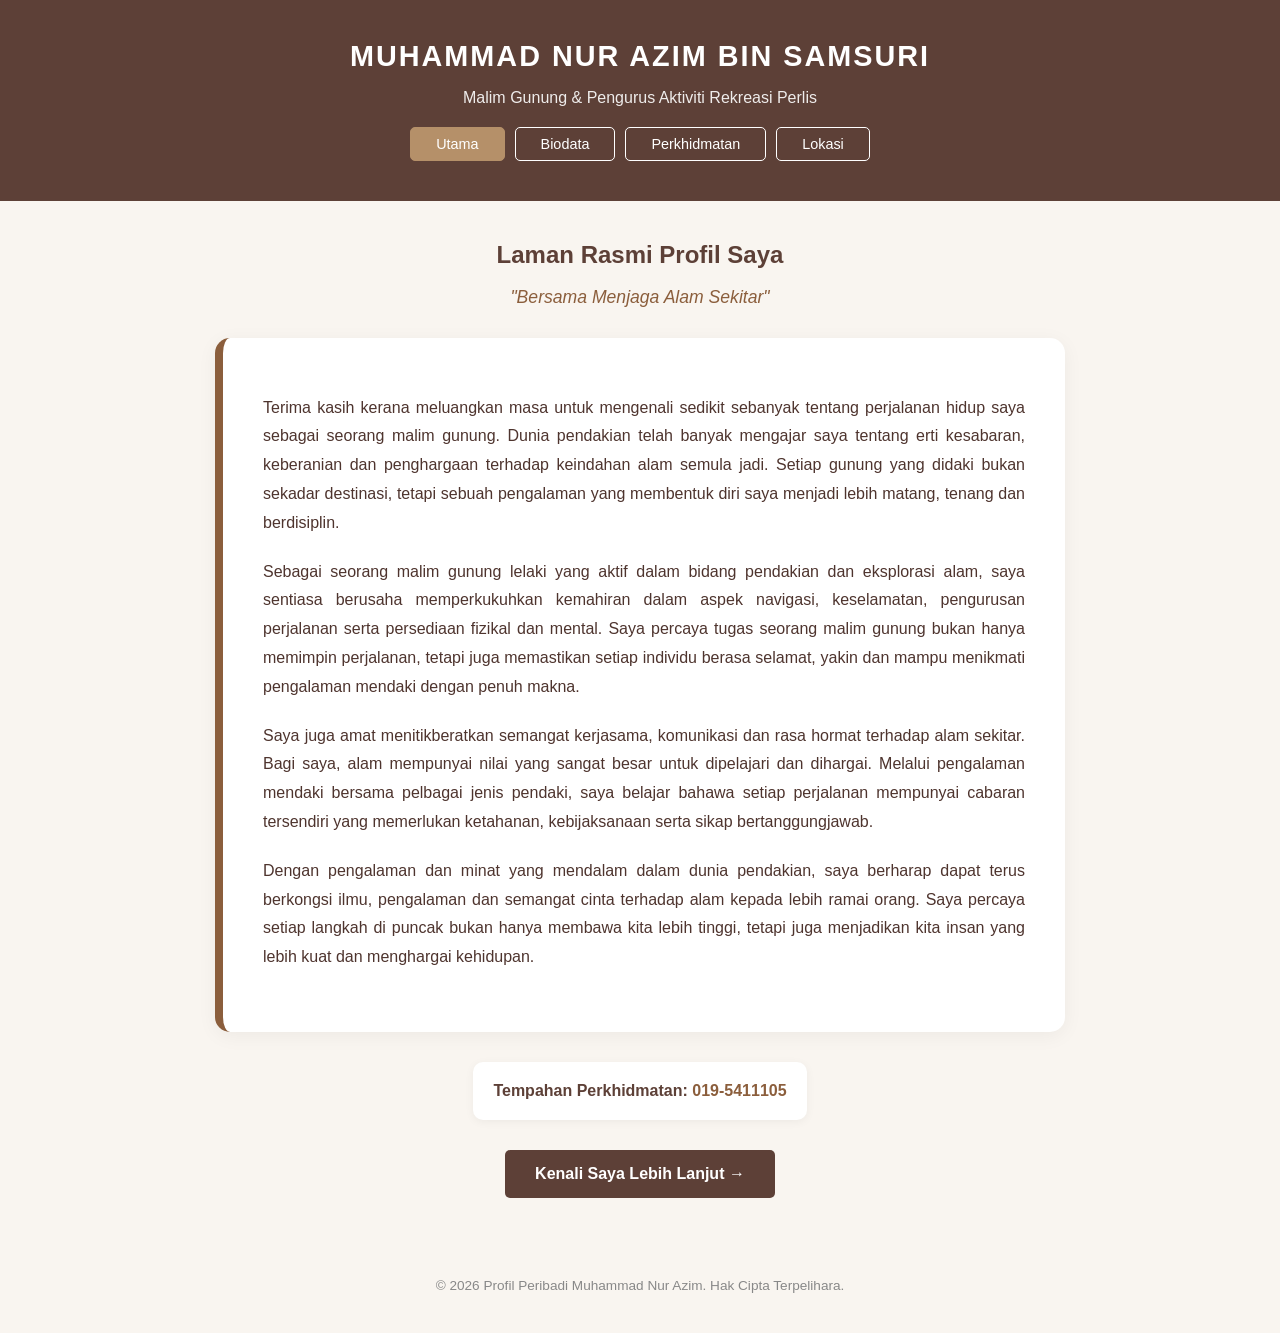
<file: index.html>
<!DOCTYPE html>
<html lang="ms">
<head>
    <meta charset="UTF-8">
    <meta name="viewport" content="width=device-width, initial-scale=1.0">
    <title>Profil Rasmi | Muhammad Nur Azim</title>
    <style>
        /* Colour Palette Berdasarkan Gambar */
        :root {
            --dark-brown: #5d4037;
            --mid-brown: #8b5e3c;
            --light-tan: #b59069;
            --bg-cream: #f9f5f0;
            --white: #ffffff;
        }

        body {
            font-family: 'Segoe UI', Tahoma, Geneva, Verdana, sans-serif;
            background-color: var(--bg-cream);
            margin: 0;
            padding: 0;
            color: var(--dark-brown);
        }

        /* Header & Navigasi (Sama dengan gambar) */
        header {
            background-color: var(--dark-brown);
            padding: 40px 0;
            text-align: center;
            color: var(--white);
        }

        header h1 {
            margin: 0 0 5px 0;
            letter-spacing: 2px;
            font-size: 1.8rem;
            text-transform: uppercase;
        }

        .subtitle {
            margin-bottom: 20px;
            font-weight: 300;
            font-size: 1rem;
            opacity: 0.9;
        }

        .nav-container {
            display: flex;
            justify-content: center;
            gap: 10px;
            margin-top: 10px;
        }

        .nav-btn {
            text-decoration: none;
            color: var(--white);
            border: 1px solid var(--white);
            padding: 8px 25px;
            border-radius: 5px;
            font-size: 0.9rem;
            transition: 0.3s;
        }

        .nav-btn:hover {
            background-color: rgba(255,255,255,0.1);
        }

        .nav-btn.active {
            background-color: var(--light-tan);
            border-color: var(--light-tan);
        }

        /* Kandungan Utama */
        .container {
            max-width: 850px;
            margin: 40px auto;
            padding: 0 20px;
            text-align: center;
        }

        h2 {
            font-weight: bold;
            margin-bottom: 10px;
        }

        .tagline {
            font-style: italic;
            color: var(--mid-brown);
            margin-bottom: 30px;
            font-size: 1.1rem;
        }

        /* Kotak Huraian (Layout Kad Putih) */
        .description-card {
            background-color: var(--white);
            border-radius: 15px;
            text-align: justify;
            padding: 40px;
            box-shadow: 0 4px 20px rgba(0,0,0,0.05);
            border-left: 8px solid var(--mid-brown);
            line-height: 1.8;
            margin-bottom: 30px;
        }

        .description-card p {
            margin-bottom: 20px;
            color: #4e342e;
        }

        .contact-info {
            background-color: var(--white);
            padding: 20px;
            border-radius: 10px;
            display: inline-block;
            margin-bottom: 30px;
            box-shadow: 0 2px 10px rgba(0,0,0,0.05);
        }

        .contact-link {
            color: var(--mid-brown);
            text-decoration: none;
            font-weight: bold;
        }

        /* Button CTA */
        .cta-button {
            display: inline-block;
            background-color: var(--dark-brown);
            color: white;
            padding: 15px 30px;
            text-decoration: none;
            border-radius: 5px;
            font-weight: bold;
            transition: 0.3s;
        }

        .cta-button:hover {
            background-color: var(--mid-brown);
        }

        footer {
            text-align: center;
            padding: 40px 20px;
            font-size: 0.85rem;
            color: #888;
        }
    </style>
</head>
<body>

    <header>
        <h1>MUHAMMAD NUR AZIM BIN SAMSURI</h1>
        <p class="subtitle">Malim Gunung & Pengurus Aktiviti Rekreasi Perlis</p>
        <div class="nav-container">
            <a href="index.html" class="nav-btn active">Utama</a>
            <a href="about.html" class="nav-btn">Biodata</a>
            <a href="role.html" class="nav-btn">Perkhidmatan</a>
            <a href="location.html" class="nav-btn">Lokasi</a>
        </div>
    </header>

    <main class="container">
        <h2>Laman Rasmi Profil Saya</h2>
        <p class="tagline">"Bersama Menjaga Alam Sekitar"</p>
        
        <div class="description-card">
            <p>Terima kasih kerana meluangkan masa untuk mengenali sedikit sebanyak tentang perjalanan hidup saya sebagai seorang malim gunung. Dunia pendakian telah banyak mengajar saya tentang erti kesabaran, keberanian dan penghargaan terhadap keindahan alam semula jadi. Setiap gunung yang didaki bukan sekadar destinasi, tetapi sebuah pengalaman yang membentuk diri saya menjadi lebih matang, tenang dan berdisiplin.</p>

            <p>Sebagai seorang malim gunung lelaki yang aktif dalam bidang pendakian dan eksplorasi alam, saya sentiasa berusaha memperkukuhkan kemahiran dalam aspek navigasi, keselamatan, pengurusan perjalanan serta persediaan fizikal dan mental. Saya percaya tugas seorang malim gunung bukan hanya memimpin perjalanan, tetapi juga memastikan setiap individu berasa selamat, yakin dan mampu menikmati pengalaman mendaki dengan penuh makna.</p>

            <p>Saya juga amat menitikberatkan semangat kerjasama, komunikasi dan rasa hormat terhadap alam sekitar. Bagi saya, alam mempunyai nilai yang sangat besar untuk dipelajari dan dihargai. Melalui pengalaman mendaki bersama pelbagai jenis pendaki, saya belajar bahawa setiap perjalanan mempunyai cabaran tersendiri yang memerlukan ketahanan, kebijaksanaan serta sikap bertanggungjawab.</p>

            <p>Dengan pengalaman dan minat yang mendalam dalam dunia pendakian, saya berharap dapat terus berkongsi ilmu, pengalaman dan semangat cinta terhadap alam kepada lebih ramai orang. Saya percaya setiap langkah di puncak bukan hanya membawa kita lebih tinggi, tetapi juga menjadikan kita insan yang lebih kuat dan menghargai kehidupan.</p>
        </div>

        <div class="contact-info">
            <strong>Tempahan Perkhidmatan:</strong> 
            <a href="tel:0195411105" class="contact-link">019-5411105</a>
        </div>

        <br>
        <a href="about.html" class="cta-button">Kenali Saya Lebih Lanjut →</a>
    </main>

    <footer>
        &copy; 2026 Profil Peribadi Muhammad Nur Azim. Hak Cipta Terpelihara.
    </footer>

</body>
</html>
</file>
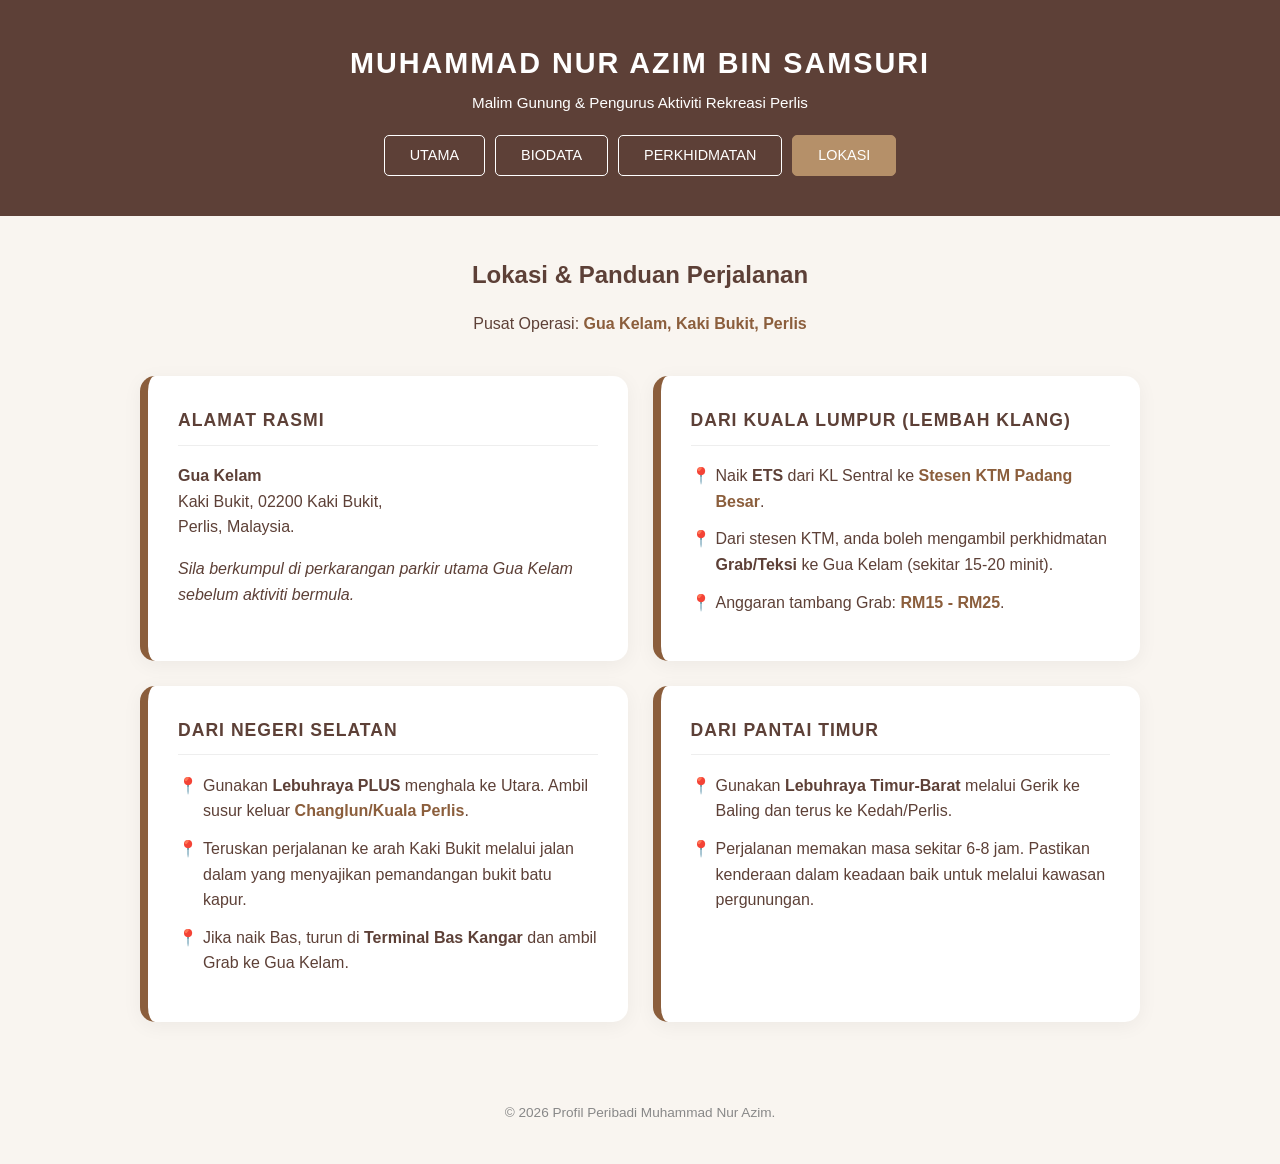
<file: location.html>
<!DOCTYPE html>
<html lang="ms">
<head>
    <meta charset="UTF-8">
    <meta name="viewport" content="width=device-width, initial-scale=1.0">
    <title>Lokasi | Muhammad Nur Azim</title>
    
    <style>
        /* Colour Palette Berdasarkan Gambar Rujukan */
        :root {
            --dark-brown: #5d4037;
            --mid-brown: #8b5e3c;
            --light-tan: #b59069;
            --bg-cream: #f9f5f0;
            --white: #ffffff;
        }

        body {
            font-family: 'Segoe UI', Tahoma, Geneva, Verdana, sans-serif;
            background-color: var(--bg-cream);
            margin: 0;
            padding: 0;
            line-height: 1.6;
            color: var(--dark-brown);
        }

        /* Header (Bahagian Coklat Gelap) */
        header {
            background-color: var(--dark-brown);
            padding: 40px 0;
            text-align: center;
            color: var(--white);
        }

        header h1 {
            margin: 0;
            letter-spacing: 2px;
            font-size: 1.8rem;
            text-transform: uppercase;
        }

        header p {
            margin: 5px 0 20px;
            font-size: 0.95rem;
            font-weight: 300;
        }

        /* Butang Navigasi (Dibetulkan supaya tidak putih kosong) */
        .nav-container {
            display: flex;
            justify-content: center;
            gap: 10px;
            margin-top: 10px;
        }

        .nav-btn {
            text-decoration: none;
            color: var(--white); /* Teks warna putih */
            border: 1px solid var(--white); /* Garisan kotak putih */
            padding: 8px 25px;
            border-radius: 5px;
            font-size: 0.9rem;
            text-transform: uppercase;
            transition: 0.3s;
            background-color: transparent; /* Latar belakang ikut header */
        }

        .nav-btn:hover {
            background-color: rgba(255,255,255,0.1);
        }

        /* Butang Aktif (Warna Tan/Coklat Muda) */
        .nav-btn.active {
            background-color: var(--light-tan);
            border-color: var(--light-tan);
            color: var(--white);
        }

        /* Kandungan Utama */
        .container {
            max-width: 1000px;
            margin: 40px auto;
            padding: 0 20px;
        }

        .title-section {
            text-align: center;
            margin-bottom: 40px;
        }

        .title-section h2 {
            font-size: 1.5rem;
            margin-bottom: 5px;
        }

        /* Layout Grid Kad Maklumat */
        .info-grid {
            display: grid;
            grid-template-columns: 1fr 1fr;
            gap: 25px;
        }

        /* Gaya Kad Putih (Sama seperti Biodata/Perkhidmatan) */
        .info-card {
            background-color: var(--white);
            border-radius: 15px;
            text-align: left;
            padding: 30px;
            box-shadow: 0 4px 20px rgba(0,0,0,0.05);
            border-left: 8px solid var(--mid-brown);
        }

        .info-card h3 {
            color: var(--dark-brown);
            margin-top: 0;
            border-bottom: 1px solid #eee;
            padding-bottom: 10px;
            text-transform: uppercase;
            font-size: 1.1rem;
            letter-spacing: 1px;
        }

        .access-list {
            list-style: none;
            padding: 0;
            margin-top: 15px;
        }

        .access-list li {
            margin-bottom: 12px;
            padding-left: 25px;
            position: relative;
        }

        .access-list li::before {
            content: "📍";
            position: absolute;
            left: 0;
        }

        .highlight-text {
            color: var(--mid-brown);
            font-weight: bold;
        }

        footer {
            text-align: center;
            padding: 40px 20px;
            font-size: 0.85rem;
            color: #888;
        }

        /* Mobile Responsive */
        @media (max-width: 768px) {
            .info-grid {
                grid-template-columns: 1fr;
            }
        }
    </style>
</head>
<body>

    <header>
        <h1>MUHAMMAD NUR AZIM BIN SAMSURI</h1>
        <p>Malim Gunung & Pengurus Aktiviti Rekreasi Perlis</p>
        <div class="nav-container">
            <a href="index.html" class="nav-btn">Utama</a>
            <a href="about.html" class="nav-btn">Biodata</a>
            <a href="role.html" class="nav-btn">Perkhidmatan</a>
            <a href="location.html" class="nav-btn active">Lokasi</a>
        </div>
    </header>

    <main class="container">
        <div class="title-section">
            <h2>Lokasi & Panduan Perjalanan</h2>
            <p>Pusat Operasi: <span class="highlight-text">Gua Kelam, Kaki Bukit, Perlis</span></p>
        </div>
        
        <div class="info-grid">
            <div class="info-card">
                <h3>Alamat Rasmi</h3>
                <p><strong>Gua Kelam</strong><br>
                Kaki Bukit, 02200 Kaki Bukit,<br>
                Perlis, Malaysia.</p>
                <p><em>Sila berkumpul di perkarangan parkir utama Gua Kelam sebelum aktiviti bermula.</em></p>
            </div>

            <div class="info-card">
                <h3>Dari Kuala Lumpur (Lembah Klang)</h3>
                <ul class="access-list">
                    <li>Naik <strong>ETS</strong> dari KL Sentral ke <span class="highlight-text">Stesen KTM Padang Besar</span>.</li>
                    <li>Dari stesen KTM, anda boleh mengambil perkhidmatan <strong>Grab/Teksi</strong> ke Gua Kelam (sekitar 15-20 minit).</li>
                    <li>Anggaran tambang Grab: <span class="highlight-text">RM15 - RM25</span>.</li>
                </ul>
            </div>

            <div class="info-card">
                <h3>Dari Negeri Selatan</h3>
                <ul class="access-list">
                    <li>Gunakan <strong>Lebuhraya PLUS</strong> menghala ke Utara. Ambil susur keluar <span class="highlight-text">Changlun/Kuala Perlis</span>.</li>
                    <li>Teruskan perjalanan ke arah Kaki Bukit melalui jalan dalam yang menyajikan pemandangan bukit batu kapur.</li>
                    <li>Jika naik Bas, turun di <strong>Terminal Bas Kangar</strong> dan ambil Grab ke Gua Kelam.</li>
                </ul>
            </div>

            <div class="info-card">
                <h3>Dari Pantai Timur</h3>
                <ul class="access-list">
                    <li>Gunakan <strong>Lebuhraya Timur-Barat</strong> melalui Gerik ke Baling dan terus ke Kedah/Perlis.</li>
                    <li>Perjalanan memakan masa sekitar 6-8 jam. Pastikan kenderaan dalam keadaan baik untuk melalui kawasan pergunungan.</li>
                </ul>
            </div>
        </div>
    </main>

    <footer>
        &copy; 2026 Profil Peribadi Muhammad Nur Azim.
    </footer>

</body>
</html>
</file>
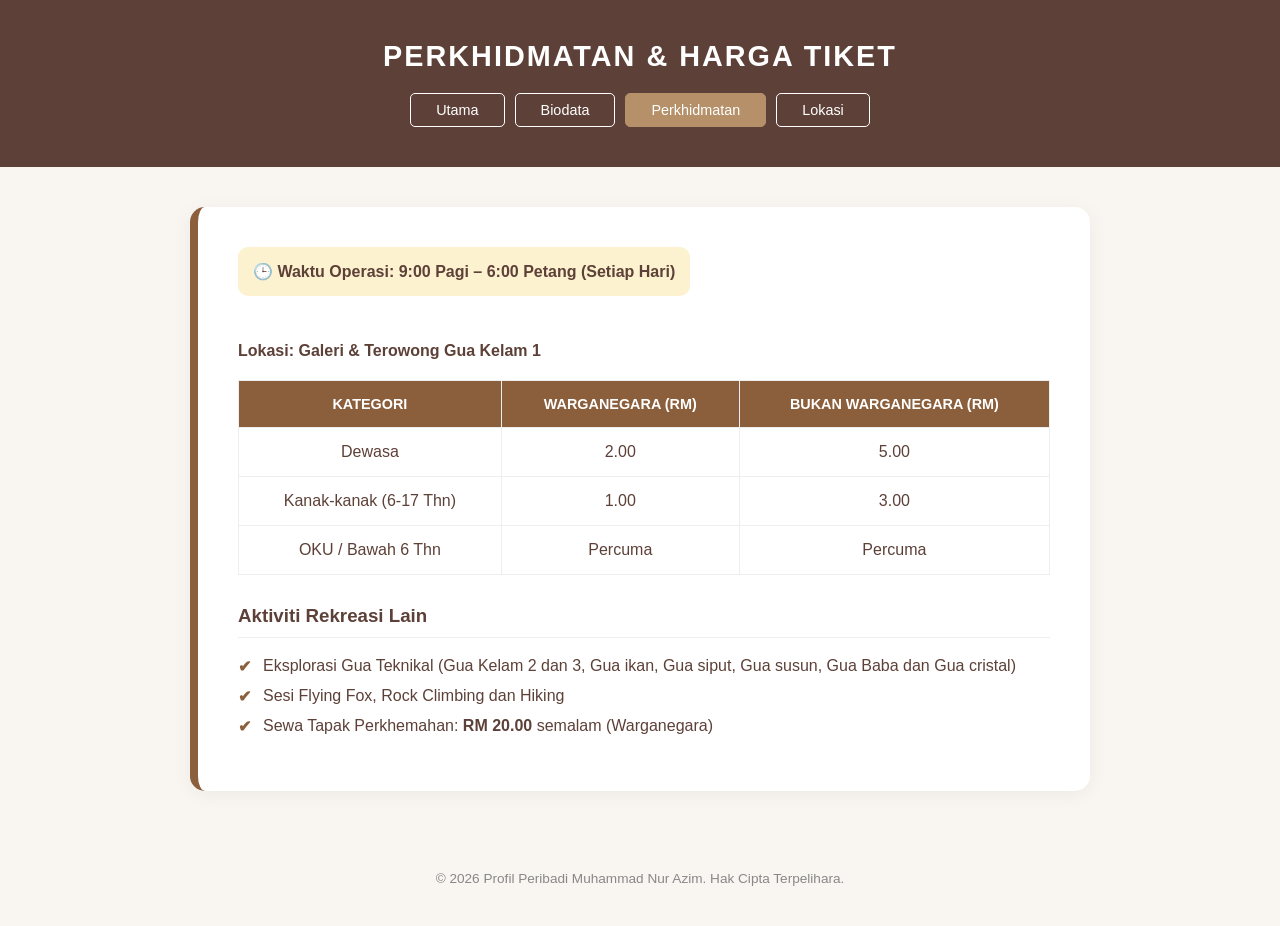
<file: role.html>
<!DOCTYPE html>
<html lang="ms">
<head>
    <meta charset="UTF-8">
    <meta name="viewport" content="width=device-width, initial-scale=1.0">
    <title>Perkhidmatan | Muhammad Nur Azim</title>
    <style>
        /* Colour Palette Berdasarkan Gambar */
        :root {
            --dark-brown: #5d4037;
            --mid-brown: #8b5e3c;
            --light-tan: #b59069;
            --bg-cream: #f9f5f0;
            --white: #ffffff;
        }

        body {
            font-family: 'Segoe UI', Tahoma, Geneva, Verdana, sans-serif;
            background-color: var(--bg-cream);
            margin: 0;
            padding: 0;
            color: var(--dark-brown);
        }

        /* Header & Navigasi (Sama dengan gambar) */
        header {
            background-color: var(--dark-brown);
            padding: 40px 0;
            text-align: center;
            color: var(--white);
        }

        header h1 {
            margin: 0 0 20px 0;
            letter-spacing: 2px;
            font-size: 1.8rem;
            text-transform: uppercase;
        }

        .nav-container {
            display: flex;
            justify-content: center;
            gap: 10px;
        }

        .nav-btn {
            text-decoration: none;
            color: var(--white);
            border: 1px solid var(--white);
            padding: 8px 25px;
            border-radius: 5px;
            font-size: 0.9rem;
            transition: 0.3s;
        }

        .nav-btn:hover {
            background-color: rgba(255,255,255,0.1);
        }

        .nav-btn.active {
            background-color: var(--light-tan);
            border-color: var(--light-tan);
        }

        /* Kandungan Utama */
        .container {
            max-width: 900px;
            margin: 40px auto;
            padding: 0 20px;
            text-align: center;
        }

        /* Kad Perkhidmatan (Layout Kad Putih) */
        .service-card {
            background-color: var(--white);
            border-radius: 15px;
            text-align: left;
            padding: 40px;
            box-shadow: 0 4px 20px rgba(0,0,0,0.05);
            border-left: 8px solid var(--mid-brown);
            margin-bottom: 30px;
        }

        .operating-hours {
            background-color: #fdf2d0;
            padding: 15px;
            border-radius: 10px;
            margin-bottom: 30px;
            font-weight: bold;
            color: var(--dark-brown);
            display: inline-block;
        }

        /* Gaya Jadual */
        .price-table {
            width: 100%;
            border-collapse: collapse;
            margin: 20px 0 30px;
        }

        .price-table th, .price-table td {
            padding: 15px;
            border: 1px solid #eee;
            text-align: center;
        }

        .price-table th {
            background-color: var(--mid-brown);
            color: white;
            text-transform: uppercase;
            font-size: 0.9rem;
        }

        /* List Aktiviti */
        .service-card h3 {
            border-bottom: 1px solid #eee;
            padding-bottom: 10px;
            margin-top: 20px;
            color: var(--dark-brown);
        }

        .service-list {
            list-style: none;
            padding: 0;
        }

        .service-list li {
            margin-bottom: 12px;
            padding-left: 25px;
            position: relative;
        }

        .service-list li::before {
            content: "✔";
            color: var(--mid-brown);
            position: absolute;
            left: 0;
            font-weight: bold;
        }

        footer {
            text-align: center;
            padding: 40px 20px;
            font-size: 0.85rem;
            color: #888;
        }
    </style>
</head>
<body>

    <header>
        <h1>PERKHIDMATAN & HARGA TIKET</h1>
        <div class="nav-container">
            <a href="index.html" class="nav-btn">Utama</a>
            <a href="about.html" class="nav-btn">Biodata</a>
            <a href="role.html" class="nav-btn active">Perkhidmatan</a>
            <a href="location.html" class="nav-btn">Lokasi</a>
        </div>
    </header>

    <main class="container">
        <div class="service-card">
            <div class="operating-hours">
                🕒 Waktu Operasi: 9:00 Pagi – 6:00 Petang (Setiap Hari)
            </div>

            <p><strong>Lokasi: Galeri & Terowong Gua Kelam 1 </strong></p>
            
            <table class="price-table">
                <thead>
                    <tr>
                        <th>Kategori</th>
                        <th>Warganegara (RM)</th>
                        <th>Bukan Warganegara (RM)</th>
                    </tr>
                </thead>
                <tbody>
                    <tr>
                        <td>Dewasa</td>
                        <td>2.00</td>
                        <td>5.00</td>
                    </tr>
                    <tr>
                        <td>Kanak-kanak (6-17 Thn)</td>
                        <td>1.00</td>
                        <td>3.00</td>
                    </tr>
                    <tr>
                        <td>OKU / Bawah 6 Thn</td>
                        <td>Percuma</td>
                        <td>Percuma</td>
                    </tr>
                </tbody>
            </table>

            <h3>Aktiviti Rekreasi Lain</h3>
            <ul class="service-list">
                <li>Eksplorasi Gua Teknikal (Gua Kelam 2 dan 3, Gua ikan, Gua siput, Gua susun, Gua Baba dan Gua cristal)</li>
                <li>Sesi Flying Fox, Rock Climbing dan Hiking</li>
                <li>Sewa Tapak Perkhemahan: <strong>RM 20.00</strong> semalam (Warganegara)</li>
            </ul>
        </div>
    </main>

    <footer>
        &copy; 2026 Profil Peribadi Muhammad Nur Azim. Hak Cipta Terpelihara.
    </footer>

</body>
</html>
</file>
